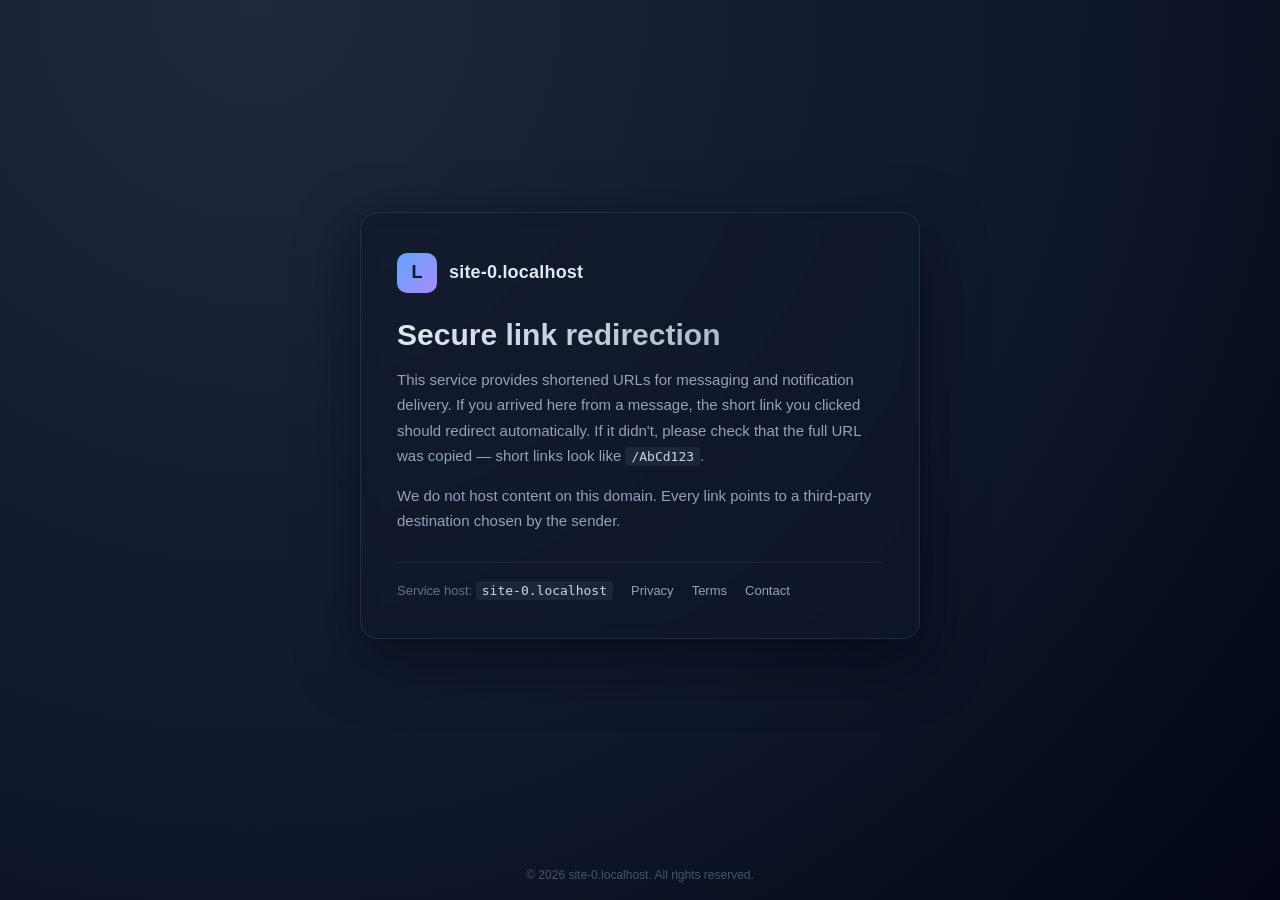
<file: frontend/shortlink_landing/index.html>
<!DOCTYPE html>
<html lang="en">
<head>
<meta charset="UTF-8" />
<meta name="viewport" content="width=device-width,initial-scale=1" />
<meta name="robots" content="noindex,nofollow" />
<meta name="referrer" content="no-referrer" />
<title>Link Service</title>
<link rel="icon" href="data:image/svg+xml,%3Csvg xmlns='http://www.w3.org/2000/svg' viewBox='0 0 64 64'%3E%3Crect width='64' height='64' rx='14' fill='%23111827'/%3E%3Cpath d='M20 32a8 8 0 0 1 8-8h6v6h-6a2 2 0 0 0 0 4h6v6h-6a8 8 0 0 1-8-8zm24 0a8 8 0 0 1-8 8h-6v-6h6a2 2 0 0 0 0-4h-6v-6h6a8 8 0 0 1 8 8z' fill='%2360a5fa'/%3E%3C/svg%3E" />
<style>
  *{box-sizing:border-box;margin:0;padding:0}
  html,body{height:100%}
  body{
    font-family:-apple-system,BlinkMacSystemFont,"Segoe UI",Roboto,"Helvetica Neue",Arial,sans-serif;
    background:radial-gradient(circle at 20% 0%,#1e293b 0%,#0f172a 60%,#020617 100%);
    color:#e2e8f0;
    min-height:100%;
    display:flex;flex-direction:column;
  }
  main{
    flex:1;
    display:flex;align-items:center;justify-content:center;
    padding:48px 24px;
  }
  .card{
    width:100%;max-width:560px;
    background:rgba(15,23,42,.6);
    border:1px solid rgba(148,163,184,.15);
    border-radius:18px;
    padding:40px 36px;
    backdrop-filter:blur(8px);
    box-shadow:0 20px 60px rgba(2,6,23,.6);
  }
  .logo{
    display:flex;align-items:center;gap:12px;
    margin-bottom:24px;
  }
  .logo-mark{
    width:40px;height:40px;border-radius:10px;
    background:linear-gradient(135deg,#60a5fa,#a78bfa);
    display:flex;align-items:center;justify-content:center;
    font-weight:700;font-size:18px;color:#0f172a;
  }
  .brand{font-size:18px;font-weight:600;letter-spacing:.2px}
  h1{
    font-size:30px;line-height:1.2;font-weight:700;
    margin-bottom:14px;
    background:linear-gradient(90deg,#e2e8f0,#94a3b8);
    -webkit-background-clip:text;background-clip:text;color:transparent;
  }
  p{font-size:15px;line-height:1.7;color:#94a3b8;margin-bottom:14px}
  .meta{
    margin-top:28px;padding-top:20px;
    border-top:1px solid rgba(148,163,184,.12);
    display:flex;flex-wrap:wrap;gap:18px;
    font-size:13px;color:#64748b;
  }
  .meta a{color:#94a3b8;text-decoration:none}
  .meta a:hover{color:#e2e8f0;text-decoration:underline}
  footer{
    padding:18px 24px;text-align:center;
    font-size:12px;color:#475569;
  }
  code{
    background:rgba(148,163,184,.1);
    padding:2px 6px;border-radius:4px;
    font-family:ui-monospace,SFMono-Regular,Menlo,monospace;
    font-size:13px;color:#cbd5e1;
  }
</style>
</head>
<body>
<main>
  <section class="card">
    <div class="logo">
      <div class="logo-mark">L</div>
      <div class="brand" id="brand">link service</div>
    </div>
    <h1>Secure link redirection</h1>
    <p>
      This service provides shortened URLs for messaging and notification
      delivery. If you arrived here from a message, the short link you
      clicked should redirect automatically. If it didn't, please check
      that the full URL was copied — short links look like
      <code id="example">/AbCd123</code>.
    </p>
    <p>
      We do not host content on this domain. Every link points to a
      third-party destination chosen by the sender.
    </p>
    <div class="meta">
      <span id="host-line">Service host: <code id="hostname">—</code></span>
      <a href="/privacy">Privacy</a>
      <a href="/terms">Terms</a>
      <a href="/contact">Contact</a>
    </div>
  </section>
</main>
<footer>© <span id="year">2026</span> <span id="brand-foot">link service</span>. All rights reserved.</footer>
<script>
  (function(){
    var h = (location.hostname || '').toLowerCase();
    if (h) {
      document.getElementById('hostname').textContent = h;
      document.getElementById('brand').textContent = h;
      document.getElementById('brand-foot').textContent = h;
      document.title = h + ' – Link Service';
    }
    document.getElementById('year').textContent = new Date().getFullYear();
  })();
</script>
</body>
</html>
</file>
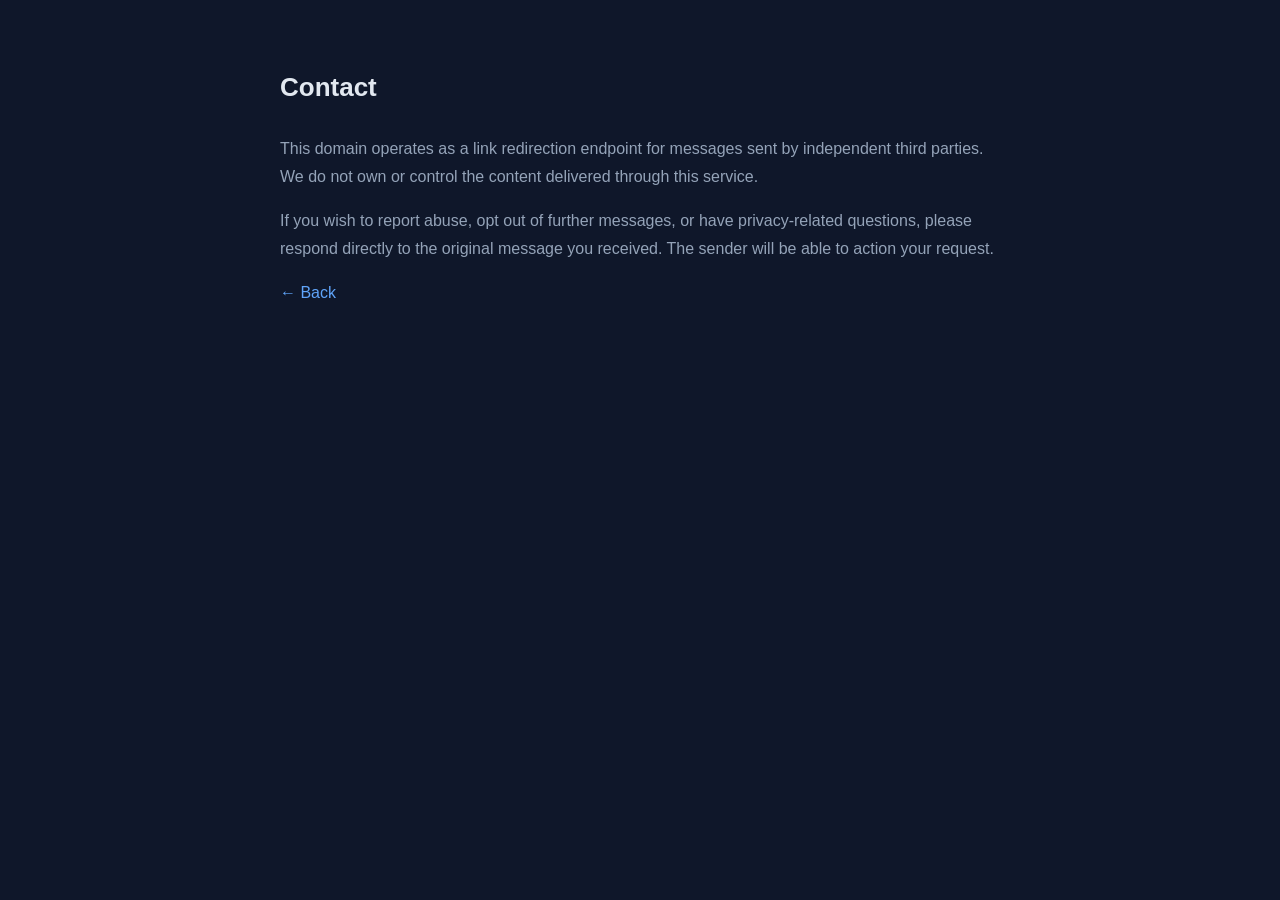
<file: frontend/shortlink_landing/contact.html>
<!DOCTYPE html>
<html lang="en">
<head>
<meta charset="UTF-8" />
<meta name="viewport" content="width=device-width,initial-scale=1" />
<meta name="robots" content="noindex,nofollow" />
<title>Contact</title>
<style>
  body{font-family:-apple-system,BlinkMacSystemFont,"Segoe UI",Roboto,sans-serif;background:#0f172a;color:#e2e8f0;max-width:720px;margin:0 auto;padding:48px 24px;line-height:1.75}
  h1{font-size:26px;margin-bottom:24px}
  p{color:#94a3b8;margin-bottom:14px}
  a{color:#60a5fa;text-decoration:none}
  a:hover{text-decoration:underline}
</style>
</head>
<body>
<h1>Contact</h1>
<p>This domain operates as a link redirection endpoint for messages sent by independent third parties. We do not own or control the content delivered through this service.</p>
<p>If you wish to report abuse, opt out of further messages, or have privacy-related questions, please respond directly to the original message you received. The sender will be able to action your request.</p>
<p><a href="/">← Back</a></p>
</body>
</html>
</file>
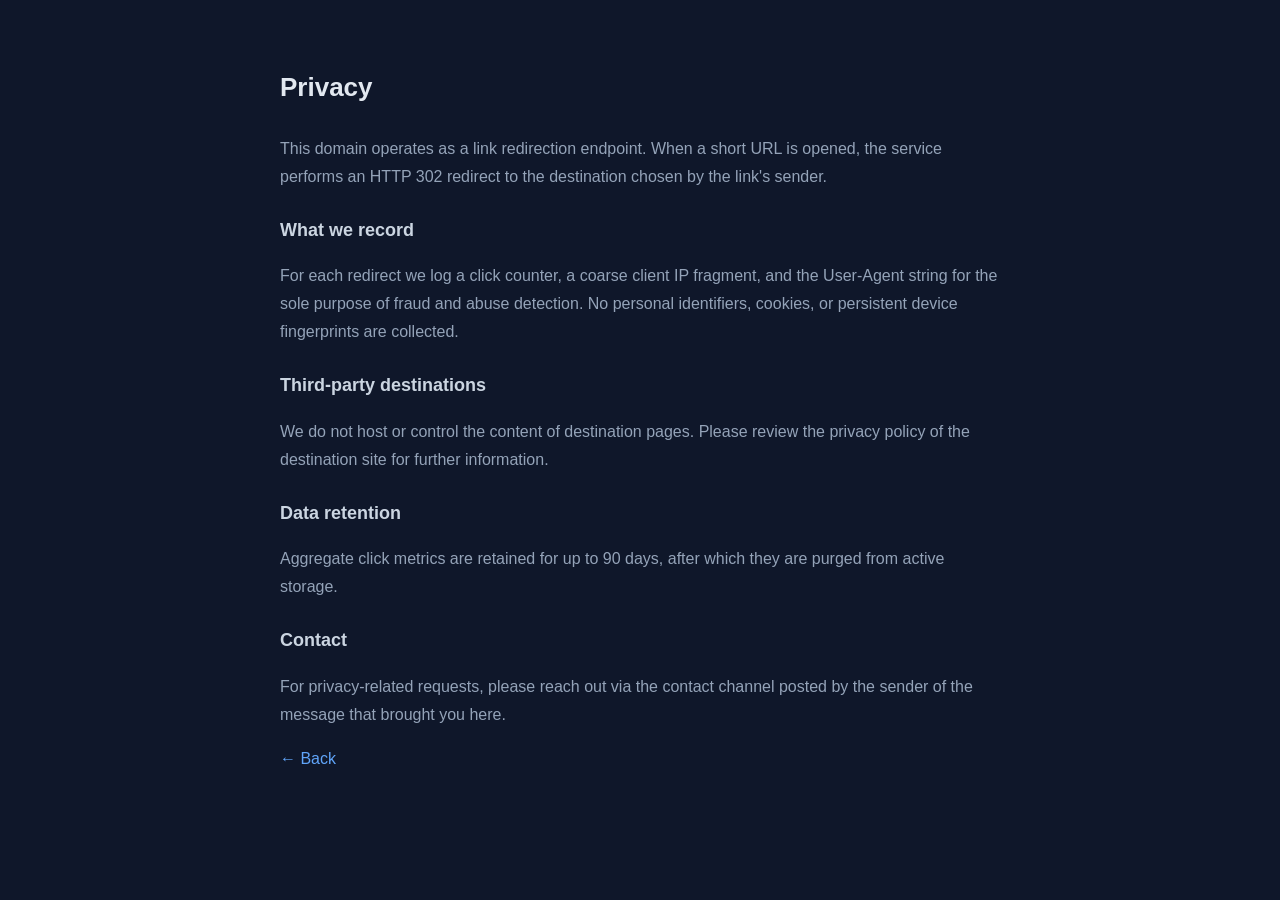
<file: frontend/shortlink_landing/privacy.html>
<!DOCTYPE html>
<html lang="en">
<head>
<meta charset="UTF-8" />
<meta name="viewport" content="width=device-width,initial-scale=1" />
<meta name="robots" content="noindex,nofollow" />
<title>Privacy</title>
<style>
  body{font-family:-apple-system,BlinkMacSystemFont,"Segoe UI",Roboto,sans-serif;background:#0f172a;color:#e2e8f0;max-width:720px;margin:0 auto;padding:48px 24px;line-height:1.75}
  h1{font-size:26px;margin-bottom:24px}
  h2{font-size:18px;margin:24px 0 10px;color:#cbd5e1}
  p{color:#94a3b8;margin-bottom:14px}
  a{color:#60a5fa;text-decoration:none}
  a:hover{text-decoration:underline}
</style>
</head>
<body>
<h1>Privacy</h1>
<p>This domain operates as a link redirection endpoint. When a short URL is opened, the service performs an HTTP 302 redirect to the destination chosen by the link's sender.</p>
<h2>What we record</h2>
<p>For each redirect we log a click counter, a coarse client IP fragment, and the User-Agent string for the sole purpose of fraud and abuse detection. No personal identifiers, cookies, or persistent device fingerprints are collected.</p>
<h2>Third-party destinations</h2>
<p>We do not host or control the content of destination pages. Please review the privacy policy of the destination site for further information.</p>
<h2>Data retention</h2>
<p>Aggregate click metrics are retained for up to 90 days, after which they are purged from active storage.</p>
<h2>Contact</h2>
<p>For privacy-related requests, please reach out via the contact channel posted by the sender of the message that brought you here.</p>
<p><a href="/">← Back</a></p>
</body>
</html>
</file>
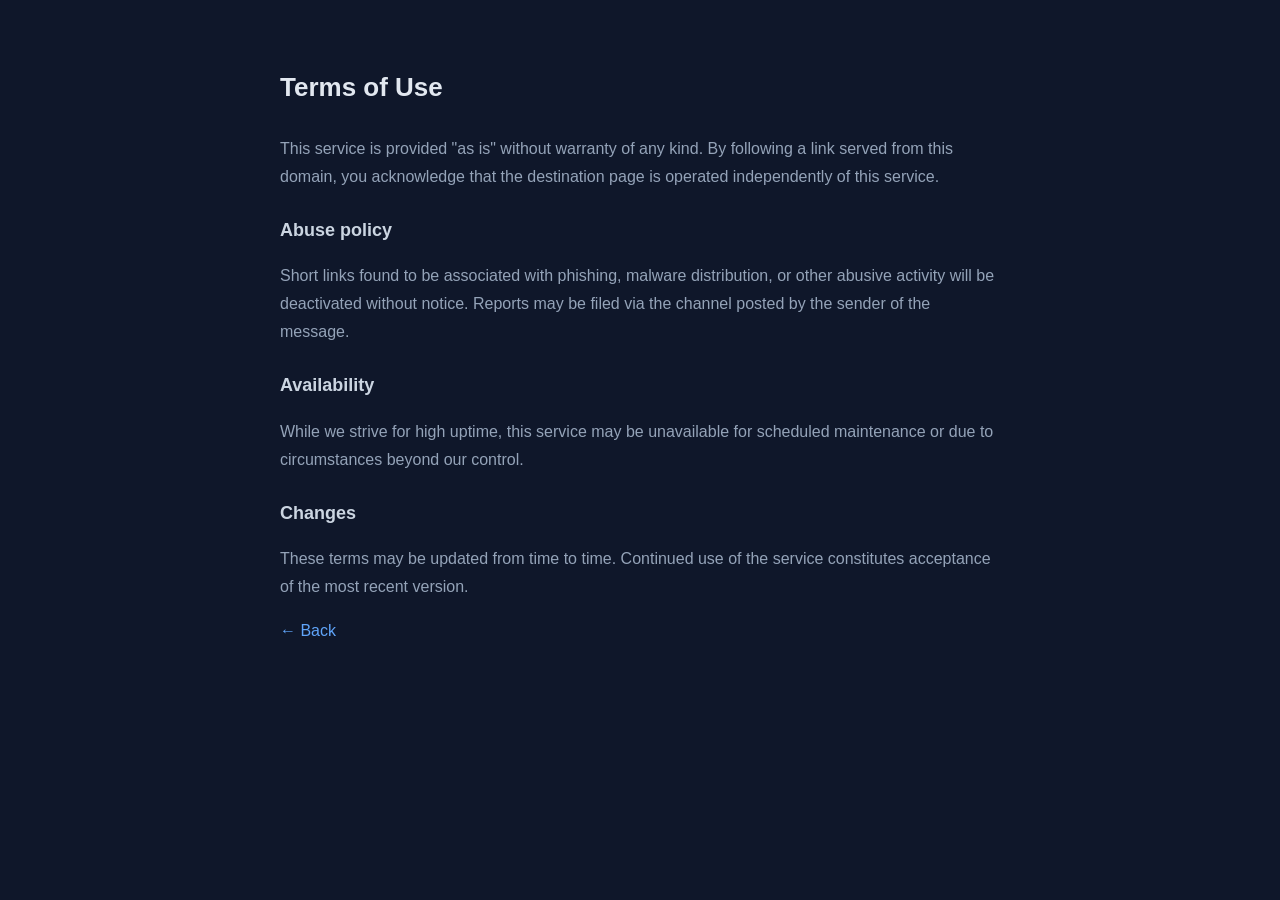
<file: frontend/shortlink_landing/terms.html>
<!DOCTYPE html>
<html lang="en">
<head>
<meta charset="UTF-8" />
<meta name="viewport" content="width=device-width,initial-scale=1" />
<meta name="robots" content="noindex,nofollow" />
<title>Terms</title>
<style>
  body{font-family:-apple-system,BlinkMacSystemFont,"Segoe UI",Roboto,sans-serif;background:#0f172a;color:#e2e8f0;max-width:720px;margin:0 auto;padding:48px 24px;line-height:1.75}
  h1{font-size:26px;margin-bottom:24px}
  h2{font-size:18px;margin:24px 0 10px;color:#cbd5e1}
  p{color:#94a3b8;margin-bottom:14px}
  a{color:#60a5fa;text-decoration:none}
  a:hover{text-decoration:underline}
</style>
</head>
<body>
<h1>Terms of Use</h1>
<p>This service is provided "as is" without warranty of any kind. By following a link served from this domain, you acknowledge that the destination page is operated independently of this service.</p>
<h2>Abuse policy</h2>
<p>Short links found to be associated with phishing, malware distribution, or other abusive activity will be deactivated without notice. Reports may be filed via the channel posted by the sender of the message.</p>
<h2>Availability</h2>
<p>While we strive for high uptime, this service may be unavailable for scheduled maintenance or due to circumstances beyond our control.</p>
<h2>Changes</h2>
<p>These terms may be updated from time to time. Continued use of the service constitutes acceptance of the most recent version.</p>
<p><a href="/">← Back</a></p>
</body>
</html>
</file>
